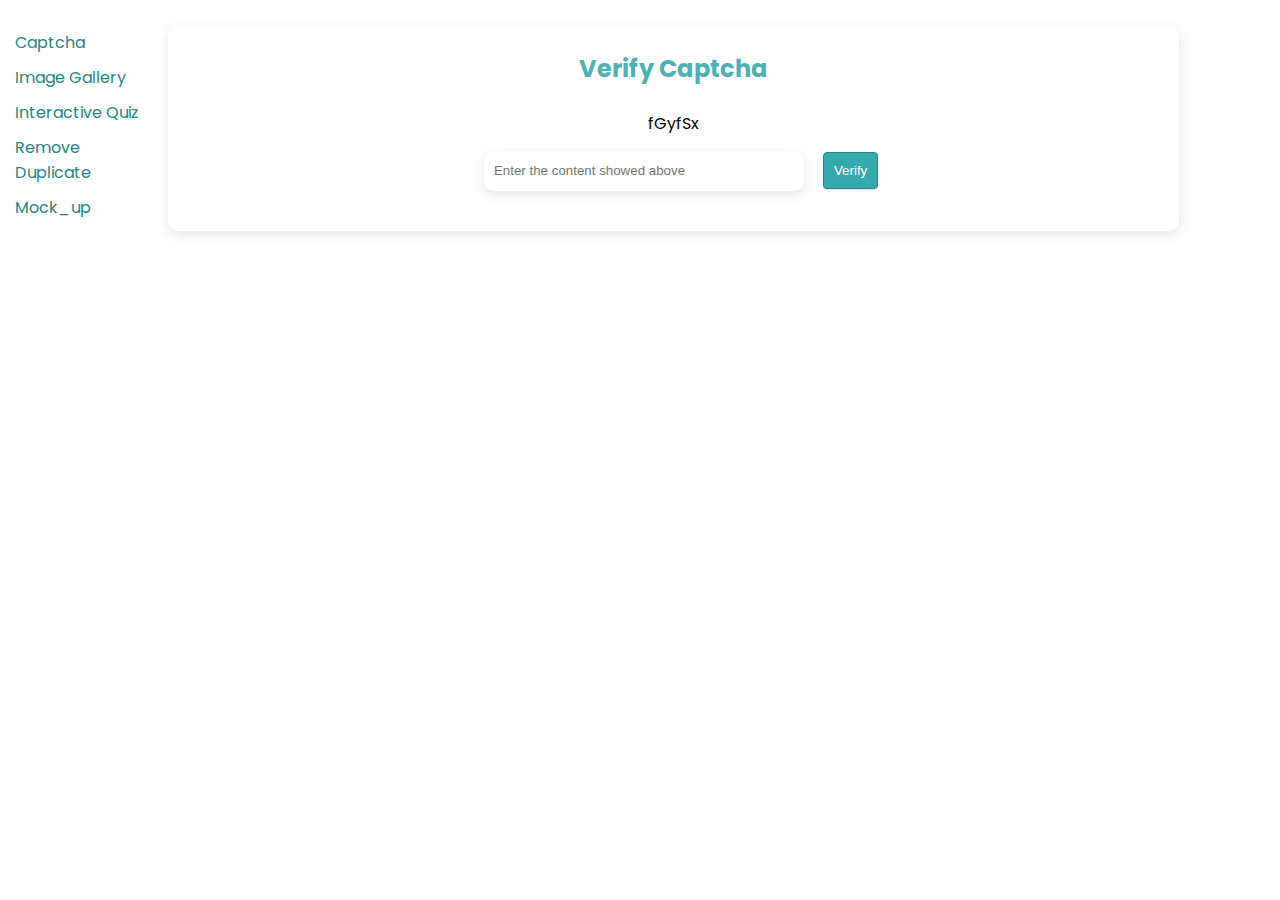
<file: index.html>
<!DOCTYPE html>
<html lang="en">
  <head>
    <meta charset="UTF-8" />
    <meta name="viewport" content="width=device-width, initial-scale=1.0" />
    <title>Captcha Generator</title>
    <!-- google fonts -->
    <link rel="preconnect" href="https://fonts.googleapis.com" />
    <link rel="preconnect" href="https://fonts.gstatic.com" crossorigin />
    <link
      href="https://fonts.googleapis.com/css2?family=Poppins:ital,wght@0,100;0,200;0,300;0,400;0,500;0,600;0,700;0,800;0,900;1,100;1,200;1,300;1,400;1,500;1,600;1,700;1,800;1,900&display=swap"
      rel="stylesheet"
    />
    <link rel="stylesheet" href="style.css" />
  </head>
  <body>
    <!--Nav Bar ICON-->
    <div class="whole_div">
      <div class="nav_menu_toggle hidden" onclick="showNavbar()">
        <img src="image/menubars.png" height="30px" width="30px" />
      </div>
      <p class="sidenavclose" onclick="closenavbar()">
        <img
          src="image/xmark-circle.png"
          height="30px"
          width="30px"
        />
      </p>
      <!-- sidenav -->
      <nav class="side_navbar navbar">
        <a href="index.html">Captcha</a>
        <a href="gallery.html">Image Gallery</a>
        <a href="question.html">Interactive Quiz</a>
        <a href="remove.html">Remove Duplicate</a>
        <a href="mock.html">Mock_up</a>
      </nav>
      <div class="container">
        <div class="captchadiv">
          <h2>Verify Captcha</h2>
          <br />
          <div id="currentcaptcha"></div>
          <input
            type="text"
            placeholder="Enter the content showed above"
            id="userInput"
          />
          <button id="verification_button" onclick=" verifyCaptcha()">
            Verify
          </button>
          <div id="message" class="message"></div>
        </div>
      </div>
    </div>
    <script src="script.js"></script>
  </body>
</html>
</file>
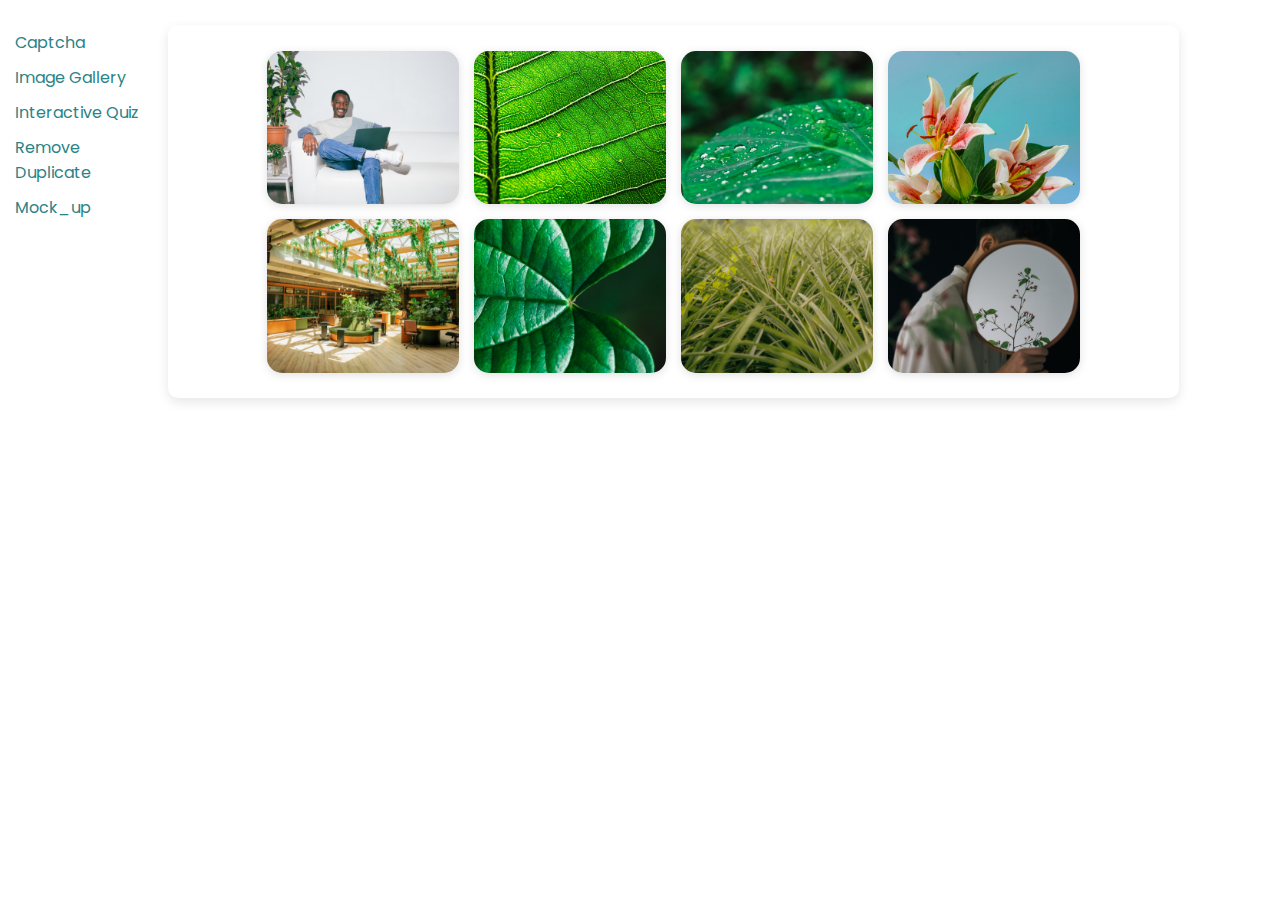
<file: gallery.html>
<!DOCTYPE html>
<html lang="en">
  <head>
    <meta charset="UTF-8" />
    <meta name="viewport" content="width=device-width, initial-scale=1.0" />
    <title>Image Gallery</title>
    <!-- google fonts -->
    <link rel="preconnect" href="https://fonts.googleapis.com" />
    <link rel="preconnect" href="https://fonts.gstatic.com" crossorigin />
    <link
      href="https://fonts.googleapis.com/css2?family=Poppins:ital,wght@0,100;0,200;0,300;0,400;0,500;0,600;0,700;0,800;0,900;1,100;1,200;1,300;1,400;1,500;1,600;1,700;1,800;1,900&display=swap"
      rel="stylesheet"
    />
    <link rel="stylesheet" href="style.css" />
  </head>

  <body>
    <div class="whole_div">
      <div class="nav_menu_toggle hidden" onclick="showNavbar()">
        <img src="image/menubars.png" height="30px" width="30px" />
      </div>
      <p class="sidenavclose" onclick="closenavbar()">
        <img
          src="image/xmark-circle.png"
          height="30px"
          width="30px"
        />
      </p>
    
      <!-- sidenav -->
      <nav class="side_navbar navbar">
        <a href="index.html">Captcha</a>
        <a href="gallery.html">Image Gallery</a>
        <a href="question.html">Interactive Quiz</a>
        <a href="remove.html">Remove Duplicate</a>
        <a href="mock.html">Mock_up</a>
      </nav>
      <div class="container">
        <div class="gallery">
          <div id="ctr_gallery">
            <img class="gallery_item" src="image/image1.png" />
            <img class="gallery_item" src="image/image2.png" />
            <img class="gallery_item" src="image/image3.png" />
            <img class="gallery_item" src="image/image4.png"/>
            <img class="gallery_item" src="image/image5.png" />
            <img class="gallery_item" src="image/image6.png" />
            <img class="gallery_item" src="image/image7.png" />
            <img class="gallery_item" src="image/image8.png" />
          </div>
        </div>
      </div>
    </div>
    <div class="popup">
      <img id="popimg" class="popimg" alt="" />
      <span class="close" onclick="closehandle()">x</span>
    </div>
    <script src="index.js"></script>
    <script src="pop.js"></script>
  </body>
</html>
</file>
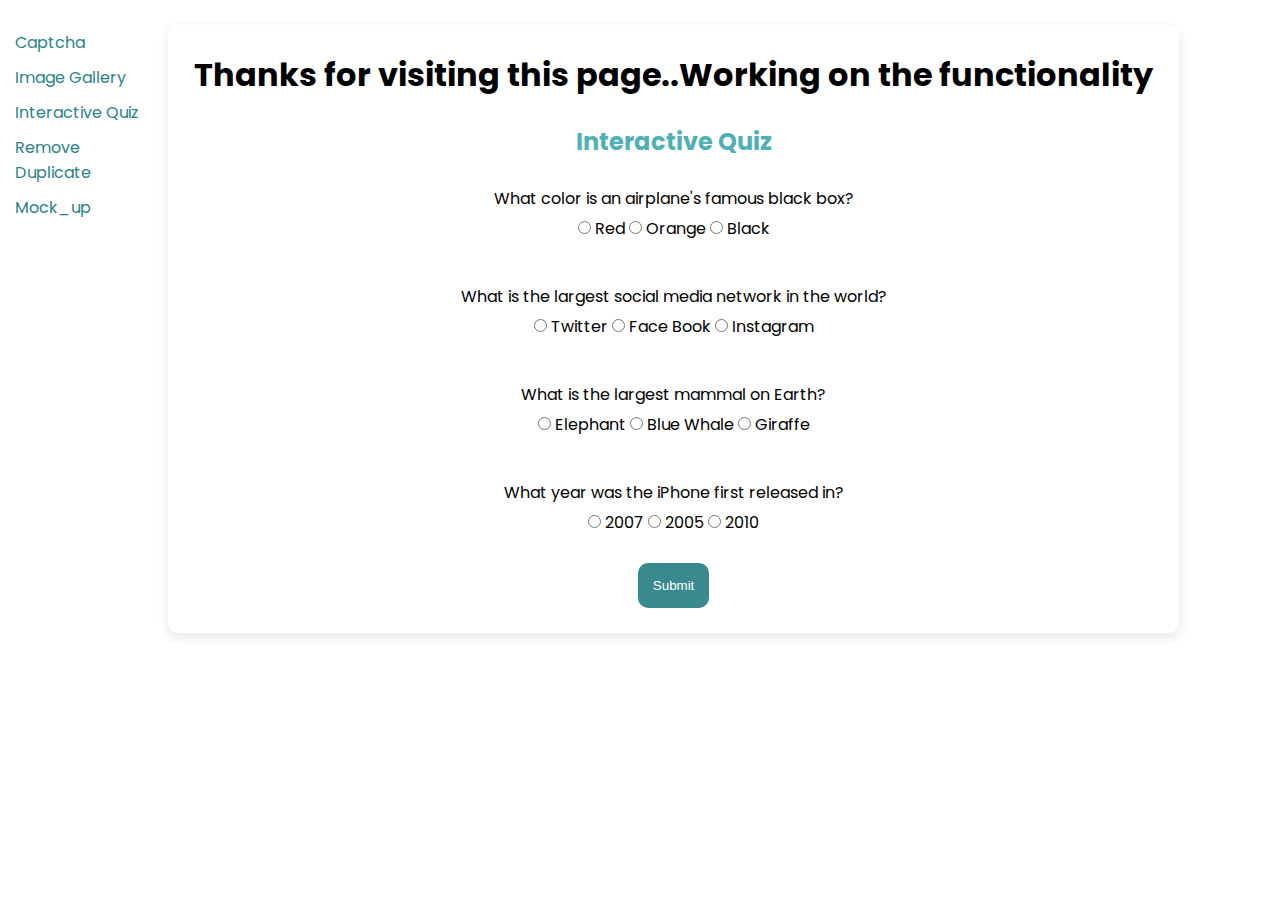
<file: question.html>
<!DOCTYPE html>
<html lang="en">
  <head>
    <meta charset="UTF-8" />
    <meta name="viewport" content="width=device-width, initial-scale=1.0" />
    <title>Interactive Quiz</title>
    <!-- google fonts -->
    <link rel="preconnect" href="https://fonts.googleapis.com" />
    <link rel="preconnect" href="https://fonts.gstatic.com" crossorigin />
    <link
      href="https://fonts.googleapis.com/css2?family=Poppins:ital,wght@0,100;0,200;0,300;0,400;0,500;0,600;0,700;0,800;0,900;1,100;1,200;1,300;1,400;1,500;1,600;1,700;1,800;1,900&display=swap"
      rel="stylesheet"
    />
    <link rel="stylesheet" href="style.css" />
  </head>
  <body>
    <div class="whole_div">
      <div class="nav_menu_toggle hidden" onclick="showNavbar()">
        <img src="image/menubars.png" height="30px" width="30px" />
      </div>
      <p class="sidenavclose" onclick="closenavbar()">
        <img
          src="image/xmark-circle.png"
          height="30px"
          width="30px"
        />
      </p>
      <!-- sidenav -->
      <nav class="side_navbar navbar">
        <a href="index.html">Captcha</a>
        <a href="gallery.html">Image Gallery</a>
        <a href="question.html">Interactive Quiz</a>
        <a href="remove.html">Remove Duplicate</a>
        <a href="mock.html">Mock_up</a>
      </nav>
      <!-- main container -->
      <div class="container">
        <div class="quizdiv">
          <h1>Thanks for visiting this page..Working on the functionality</h1>
        <br />
        <h2>Interactive Quiz</h2>
        <div class="question">
          <p>What color is an airplane&apos;s famous black box?</p>
          <input type="radio" name="bbox" value="red" /> Red
          <input type="radio" name="bbox" value="orange" id="correct1" /> Orange
          <input type="radio" name="bbox" value="black" /> Black
        </div>
        <div class="question">
          <p>What is the largest social media network in the world?</p>
          <input type="radio" name="smedia" /> Twitter
          <input type="radio" name="smedia" id="correct2" /> Face Book
          <input type="radio" name="smedia" /> Instagram
        </div>
        <div class="question">
          <p>What is the largest mammal on Earth?</p>
          <input type="radio" name="mammal" /> Elephant
          <input type="radio" name="mammal" id="correct3" /> Blue Whale
          <input type="radio" name="mammal" /> Giraffe
        </div>
        <div class="question">
          <p>What year was the iPhone first released in?</p>
          <input type="radio" name="iphone" id="correct4" /> 2007
          <input type="radio" name="iphone" /> 2005
          <input type="radio" name="iphone" /> 2010
        </div>
        <button class="btn_submit" type="submit" onclick="submit_handle()">
          Submit
        </button>
        <div id="result" class="container2">
          <h3>Congrats your score is</h3>

          <h2 id="pass">score</h2>
        </div>

        <br />
        </div>
      
    </div>
    <script src="quiz.js"></script>
    <script src="pop.js"></script>
  </body>
</html>
</file>
<file: style.css>
* {
    margin: 0px;
    padding: 0px;
  }
  body {
    font-family: "Poppins", sans-serif;
    font-weight: 400;
    font-style: normal;
    position: relative;
    width: 100%;
    height: max-content;
  }
  .hidden {
    display: none;
  }
  .nav_menu_toggle {
    margin: 15px;
  }
  h2 {
    color: #4fb0b5;
  }
  .whole_div {
    margin-top: 15px;
    display: flex;
    flex-direction: row;
    flex-wrap: wrap;
  }
  .navbar {
    margin: 15px;
    display: flex;
    flex-direction: column;
    gap: 10px;
    text-align: left;
    justify-content: left;
    color: #2a8387;
    position: sticky;
    position: relative;
    background-color: rgb(255, 255, 255);
    width: 10%;
    z-index: 5;
  }
  .navbar a {
    text-decoration: none;
    color: #2a8387;
  }
  .navbar a:hover {
    color: #0aa6af;
    text-decoration: underline;
  }
  .sidenavclose {
    position: absolute;
    /*  left: 250px; */
    cursor: pointer;
    z-index: 11;
    left: -100%;
    transition: 1s;
  }
  
  .container {
    display: flex;
    flex-wrap: wrap;
    width: 75%;
    height: max-content;
    margin: 10px;
    padding: 2vw;
    text-align: center;
    gap: 15px;
    box-shadow: rgba(0, 0, 0, 0.1) 0px 4px 12px;
    border-radius: 10px;
  
    /*  position: relative; */
  }
  .captchadiv {
    width: max-content;
    margin: auto;
  }
  .quizdiv {
    width: max-content;
    margin: auto;
  }
  .removeduplicatediv {
    width: max-content;
    margin: auto;
  }
  .removeduplicatediv input{
    padding : 10px;
    width:100%;
  }
  .mockupdiv {
    width: max-content;
    margin: auto;
  }
  #verification_button {
    background-color: #36a9ae;
    border: 1px solid #2a8387;
    border-radius: 4px;
    box-shadow: rgba(0, 0, 0, 0.12) 0 1px 1px;
    color: #ffffff;
    cursor: pointer;
    padding: 10px;
  }
  #verification_button:hover {
    text-decoration: none;
    background-color: #4fb0b5;
    border: 1px solid #398a8f;
  }
  #userInput {
    border: none;
    box-shadow: rgba(0, 0, 0, 0.12) 0 1px 1px;
    outline: none;
    box-shadow: rgba(0, 0, 0, 0.1) 0px 4px 12px;
    border-radius: 10px;
    height: 20px;
    width: 300px;
    padding: 10px;
    margin: 15px;
  }
  /* quiz page css */
  .question {
    margin: 1vw;
    padding: 15px;
    gap: 10px;
  }
  .question p {
    padding-bottom: 5px;
  }
  .btn_submit {
    padding: 15px;
    background-color: #398a8f;
    border: none;
    border-radius: 10px;
    color: white;
    cursor: pointer;
  }
  .btn_submit:hover {
    background-color: #3a9ae;
  }
  /* .container2 {
    display: none;
  } */
  #result {
    display: none;
    position: absolute;
    left: 0;
    right: 0;
    top: 15px;
    bottom: 0;
    margin: auto;
    background-color: #ffffff;
    padding: 220px;
    width: max-content;
    height: max-content;
    border-radius: 15px;
    border: #0aa6af 1px solid;
  }
  /* image pop page */
  .gallery {
    display: flex;
    position: relative;
    width: max-content;
    height: fit-content;
  }
  #ctr_gallery {
    width: 100%;
    display: flex;
    flex-wrap: wrap;
    gap: 15px;
    align-items: center;
    text-align: center;
    /* position: absolute; */
    justify-content: center;
  }
  #ctr_gallery img {
    box-shadow: rgba(99, 99, 99, 0.2) 0px 2px 8px 0px;
    /* height: 250px; */
    width: 20%;
    /* flex-grow: 1; */
    flex-basis: 15%;
    border-radius: 15px;
    cursor: pointer;
    transition: transform 0.3s;
  }
  #ctr_gallery img:hover {
    transform: scale(0.9);
  }
  
  .popup {
    position: absolute;
    top: 0px;
    width: 100%;
    height: 100vh;
    background-color: rgba(0, 0, 0, 0.705);
    z-index: 12;
    display: flex;
    /* align-items: center;
    justify-content: center; */
    display: none;
  }
  #popimg {
    width: 30%;
    margin: auto;
    align-items: center;
    justify-content: center;
  }
  .close {
    z-index: 13;
    color: white;
    font-size: 30px;
    font-weight: bolder;
    position: absolute;
    right: 10%;
    top: 10%;
  }
  .remove{
  
    padding: 15px;
    background-color: #398a8f;
    border: none;
    border-radius: 10px;
    color: white;
    cursor: pointer;
  }
  .remove:hover{
    background-color: #3a9ae;
  }
  /* q */
  @media (max-width: 900px) {
    .nav_menu_toggle {
      display: block;
    }
    .navbar {
      /* display: none; */
      left: -100%;
      position: absolute;
      top: 0px;
      background-color: white;
      width: 30%;
      height: 100%;
      z-index: 10;
      transition: 1s;
    }
  }
  
  @media (max-width: 600px) {
    #ctr_gallery {
      flex-direction: column;
      width: 100px;
      height: 150px;
    }
  
    .gallery {
      flex-direction: column;
    }
  }
</file>
